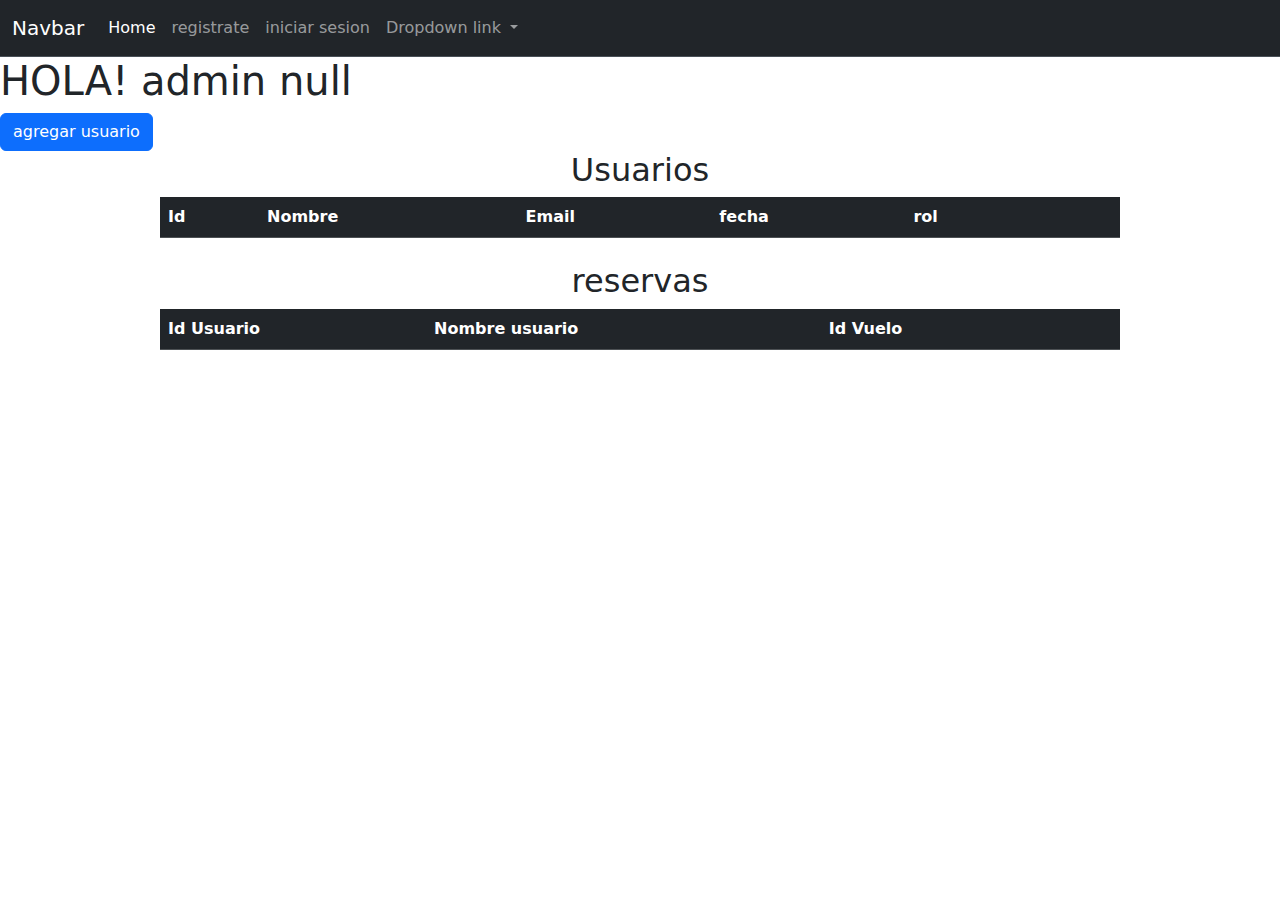
<file: views/admin.html>
<!DOCTYPE html>
<html lang="en">
<head>
    <meta charset="UTF-8">
    <meta name="viewport" content="width=device-width, initial-scale=1.0">
    <title>Document</title>
    <!--bootstrap-->
    <link href="https://cdn.jsdelivr.net/npm/bootstrap@5.3.3/dist/css/bootstrap.min.css" rel="stylesheet" integrity="sha384-QWTKZyjpPEjISv5WaRU9OFeRpok6YctnYmDr5pNlyT2bRjXh0JMhjY6hW+ALEwIH" crossorigin="anonymous">
    <script src="https://cdn.jsdelivr.net/npm/bootstrap@5.3.3/dist/js/bootstrap.bundle.min.js" integrity="sha384-YvpcrYf0tY3lHB60NNkmXc5s9fDVZLESaAA55NDzOxhy9GkcIdslK1eN7N6jIeHz" crossorigin="anonymous" defer></script>
    <link rel="stylesheet" href="../assets/formAdmin.css">
</head>
<body>
    <nav class="navbar bg-dark navbar-expand-lg border-bottom border-body bg-body-dark" data-bs-theme="dark">
        <div class="container-fluid">
            <a class="navbar-brand" href="#">Navbar</a>
            <button class="navbar-toggler" type="button" data-bs-toggle="collapse" data-bs-target="#navbarNavDropdown" aria-controls="navbarNavDropdown" aria-expanded="false" aria-label="Toggle navigation">
              <span class="navbar-toggler-icon"></span>
            </button>
            <div class="collapse navbar-collapse" id="navbarNavDropdown">
              <ul class="navbar-nav">
                <li class="nav-item">
                  <a class="nav-link active" aria-current="page" href="../index.html">Home</a>
                </li>
                <li class="nav-item">
                  <a class="nav-link" href="../views/register.html">registrate</a>
                </li>
                <li class="nav-item">
                  <a class="nav-link" href="../views/login.html">iniciar sesion</a>
                </li>
                <li class="nav-item dropdown">
                  <a class="nav-link dropdown-toggle" href="#" role="button" data-bs-toggle="dropdown" aria-expanded="false">
                    Dropdown link
                  </a>
                  <ul class="dropdown-menu">
                    <li><a class="dropdown-item" href="#">Action</a></li>
                    <li><a class="dropdown-item" href="#">Another action</a></li>
                    <li><a class="dropdown-item" href="#">Something else here</a></li>
                  </ul>
                </li>
              </ul>
            </div>
        </div>
    </nav>

    <h1 id="great"></h1>

<!--USUARIOS-->
<!-- Button trigger modal -->
<button type="button" class="btnAdd btn btn-primary" data-bs-toggle="modal" data-bs-target="#exampleModal">
    agregar usuario
  </button>
  
  <!-- Modal -->
  <div class="modal fade" id="exampleModal" tabindex="-1" aria-labelledby="exampleModalLabel" aria-hidden="true">
    <div class="modal-dialog">
      <div class="modal-content">
        <div class="modal-header">
          <h1 class="modal-title fs-5" id="exampleModalLabel">Agregar usuarios</h1>
          <button type="button" class="btn-close" data-bs-dismiss="modal" aria-label="Close"></button>
        </div>
        <div class="modal-body">
            <form class="m-5" id="registerForm">
                <div class="mb-3">
                  <label for="name" class="form-label">Name</label>
                  <input type="text" class="form-control" id="name" required>
                </div>
                <div class="mb-3">
                  <label for="email" class="form-label">Email address</label>
                  <input type="email" class="form-control" id="email" aria-describedby="emailHelp" required>
                  <div id="emailHelp" class="form-text">We'll never share your email with anyone else.</div>
                </div>
                <div class="mb-3">
                  <label for="dob" class="form-label">Date of Birth</label>
                  <input type="date" class="form-control" id="dob" required>
                </div>
                <div class="mb-3">
                  <label for="password" class="form-label">Password</label>
                  <input type="password" class="form-control" id="password" required>
                </div>
                <label for="role">seleciona el rol</label>
                <select id="role" required>
                    <option value=""></option>
                    <option value="admin">administrador</option>
                    <option value="visitor">visitante</option>
                </select>
                <button type="submit" class="btn btn-primary w-50">CONFIRMAR</button>
              </form>
        </div>
      </div>
    </div>
  </div>

    <h2 class="text-center">Usuarios</h2>
    <table class="tableUser table table-dark m-auto w-75">
        <thead>
            <th>Id</th>
            <th>Nombre</th>
            <th>Email</th>
            <th>fecha</th>
            <th>rol</th>
            <th></th>
            <th></th>
        </thead>
        <tbody>
            <!-- <tr>
                <td>1</td>
                <td>Nombre ejemplo</td>
                <td>ej@gmail.com</td>
                <td>2024-02-01</td>
                <td>visitor</td>
                <td><button type="submit" class="btn btn-warning" data-bs-toggle="modal" data-bs-target="#exampleModal">editar</button></td>
                <td><button type="submit" class="btn btn-danger">eliminar</button></td>
            </tr> -->
        </tbody>
    </table>

    <br>
<!--RESERVAS-->
<!-- Button trigger modal -->

    <form class="m-5" id="reserveForm">
      <div class="mb-3">
        <h1>Editando Reserva</h1>
        <label for="flight" class="form-label">flight Id</label>
        <input type="text" value="" class="form-control d-none" id="nameUser">
        <input type="number" value="" class="form-control" id="flight" required>
      </div>
      <button type="submit" class="btn btn-primary w-50">CONFIRMAR</button>
    </form>

    <h2 class="text-center">reservas</h2>
    <table class="tableReservs table table-dark m-auto w-75">
        <thead>
            <th>Id Usuario</th>
            <th>Nombre usuario</th>
            <th>Id Vuelo</th>
            <th></th>
            <th></th>
        </thead>
        <tbody id="tbodyFlight">
            <!--  <tr>
                <td>Id Usuario:test</td>
                <td>Nombre usuario:test</td>
                <td>77</td>
                <td><button type="submit" class="btn btn-warning" data-bs-toggle="modal" data-bs-target="#exampleModal">editar</button></td>
                <td><button type="submit" class="btn btn-danger">eliminar</button></td>
            </tr> -->
        </tbody>
    </table>

    <script type="module" src="../services/adminService.js"></script>
</body>
</html>
</file>
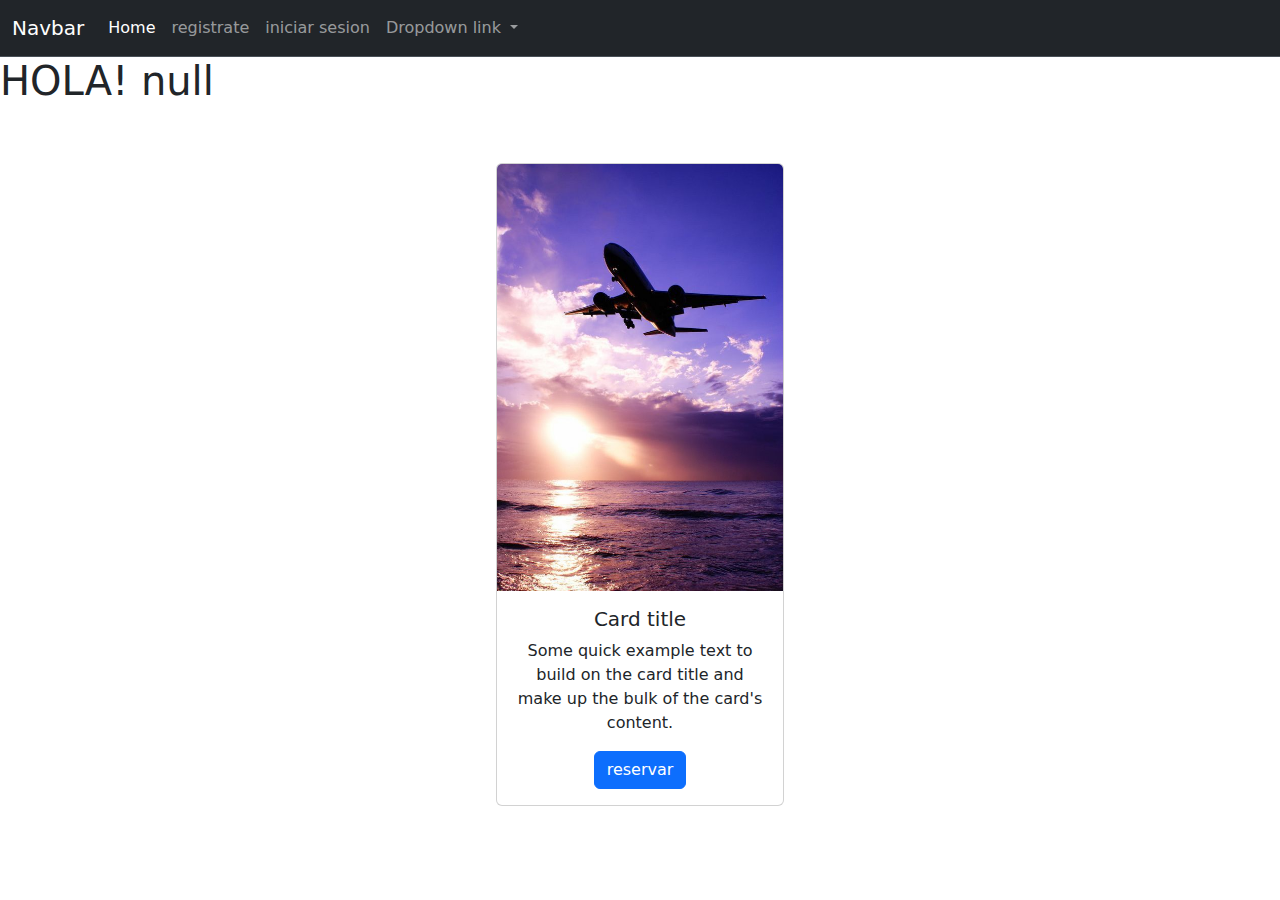
<file: views/visitor.html>
<!DOCTYPE html>
<html lang="en">
<head>
    <meta charset="UTF-8">
    <meta name="viewport" content="width=device-width, initial-scale=1.0">
    <title>visitor</title>
    <link rel="stylesheet" href="../assets/styles.css">
    <!--bootstrap-->
    <link href="https://cdn.jsdelivr.net/npm/bootstrap@5.3.3/dist/css/bootstrap.min.css" rel="stylesheet" integrity="sha384-QWTKZyjpPEjISv5WaRU9OFeRpok6YctnYmDr5pNlyT2bRjXh0JMhjY6hW+ALEwIH" crossorigin="anonymous">
    <script src="https://cdn.jsdelivr.net/npm/bootstrap@5.3.3/dist/js/bootstrap.bundle.min.js" integrity="sha384-YvpcrYf0tY3lHB60NNkmXc5s9fDVZLESaAA55NDzOxhy9GkcIdslK1eN7N6jIeHz" crossorigin="anonymous" defer></script>
</head>
<body>
    <nav class="navbar bg-dark navbar-expand-lg border-bottom border-body bg-body-dark" data-bs-theme="dark">
        <div class="container-fluid">
            <a class="navbar-brand" href="#">Navbar</a>
            <button class="navbar-toggler" type="button" data-bs-toggle="collapse" data-bs-target="#navbarNavDropdown" aria-controls="navbarNavDropdown" aria-expanded="false" aria-label="Toggle navigation">
              <span class="navbar-toggler-icon"></span>
            </button>
            <div class="collapse navbar-collapse" id="navbarNavDropdown">
              <ul class="navbar-nav">
                <li class="nav-item">
                  <a class="nav-link active" aria-current="page" href="../index.html">Home</a>
                </li>
                <li class="nav-item">
                  <a class="nav-link" href="../views/register.html">registrate</a>
                </li>
                <li class="nav-item">
                  <a class="nav-link" href="../views/login.html">iniciar sesion</a>
                </li>
                <li class="nav-item dropdown">
                  <a class="nav-link dropdown-toggle" href="#" role="button" data-bs-toggle="dropdown" aria-expanded="false">
                    Dropdown link
                  </a>
                  <ul class="dropdown-menu">
                    <li><a class="dropdown-item" href="#">Action</a></li>
                    <li><a class="dropdown-item" href="#">Another action</a></li>
                    <li><a class="dropdown-item" href="#">Something else here</a></li>
                  </ul>
                </li>
              </ul>
            </div>
        </div>
    </nav>

    <h1 id="great">Hola visitante</h1>
    
    <!--flights info-->
    <section class="d-flex justify-content-center container text-center my-5">
      <div class="row" id="contentFlights">
        <div class="col">
          <div class="card" style="width: 18rem;">
            <img src="../assets/9fc1e655341e521c81133aa3f538fcb8.jpg" class="card-img-top" alt="...">
            <div class="card-body">
              <h5 class="card-title">Card title</h5>
              <p class="card-text">Some quick example text to build on the card title and make up the bulk of the card's content.</p>
              <button type="submit" class="btn btn-primary">reservar</button>
            </div>
          </div>
        </div>
      </div>
    </section>
    
    <script type="module" src="../services/userService.js"></script>
</body>
</html>
</file>
<file: assets/formAdmin.css>
#reserveForm{
    display: none;
}
</file>
